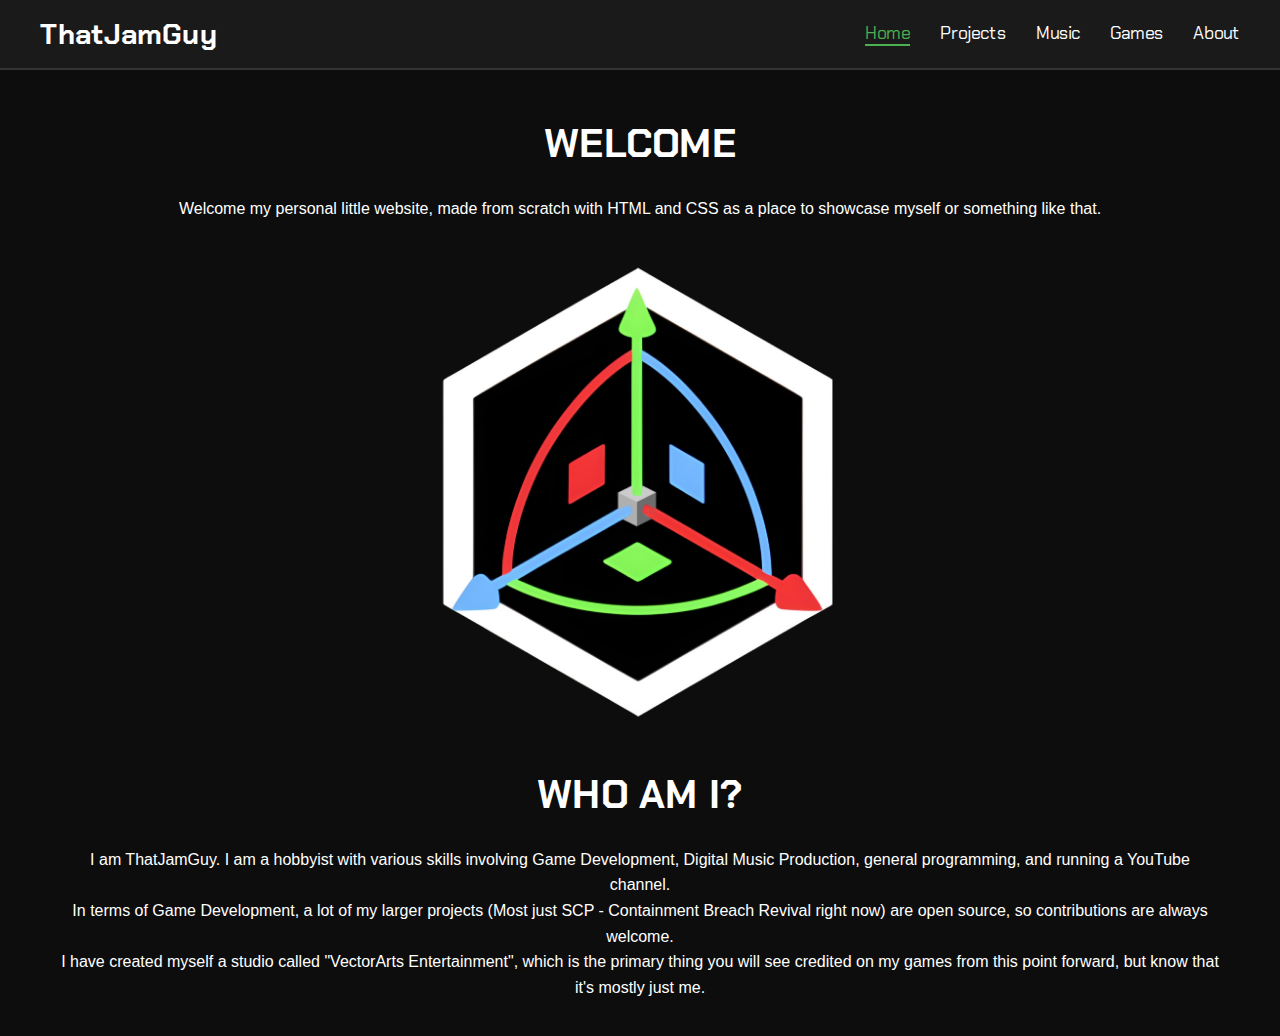
<file: index.html>
<!DOCTYPE html>
<html>
<head>
    <title>ThatJamGuy</title>
    <link rel="stylesheet" href="styles.css" />
</head>
<body>
    <main class="main-content">
        <div class="container">
            <h1>WELCOME</h1>
            <p>Welcome my personal little website, made from scratch with HTML and CSS as a place to showcase myself or something like that.</p>

            <div class="image-container">
                <img src="vectorarts.png" alt="Vector Arts Entertainment Logo" />
            </div>

            <h1>WHO AM I?</h1>
            <p>
                I am ThatJamGuy. I am a hobbyist with various skills involving Game Development, Digital Music Production, general programming, and running a YouTube channel. <br>
                In terms of Game Development, a lot of my larger projects (Most just SCP - Containment Breach Revival right now) are open source, so contributions are always welcome. <br>
                I have created myself a studio called "VectorArts Entertainment", which is the primary thing you will see credited on my games from this point forward, but know that it's mostly just me.
            </p>
        </div>
    </main>

    <script>
        fetch('header.html')
            .then(r => r.text())
            .then(html => {
                document.body.insertAdjacentHTML('afterbegin', html);
                document.querySelector(`.nav a[href="${window.location.pathname.split('/').pop() || 'index.html'}"]`)?.classList.add('active');
            });
    </script>
</body>
</html>
</file>
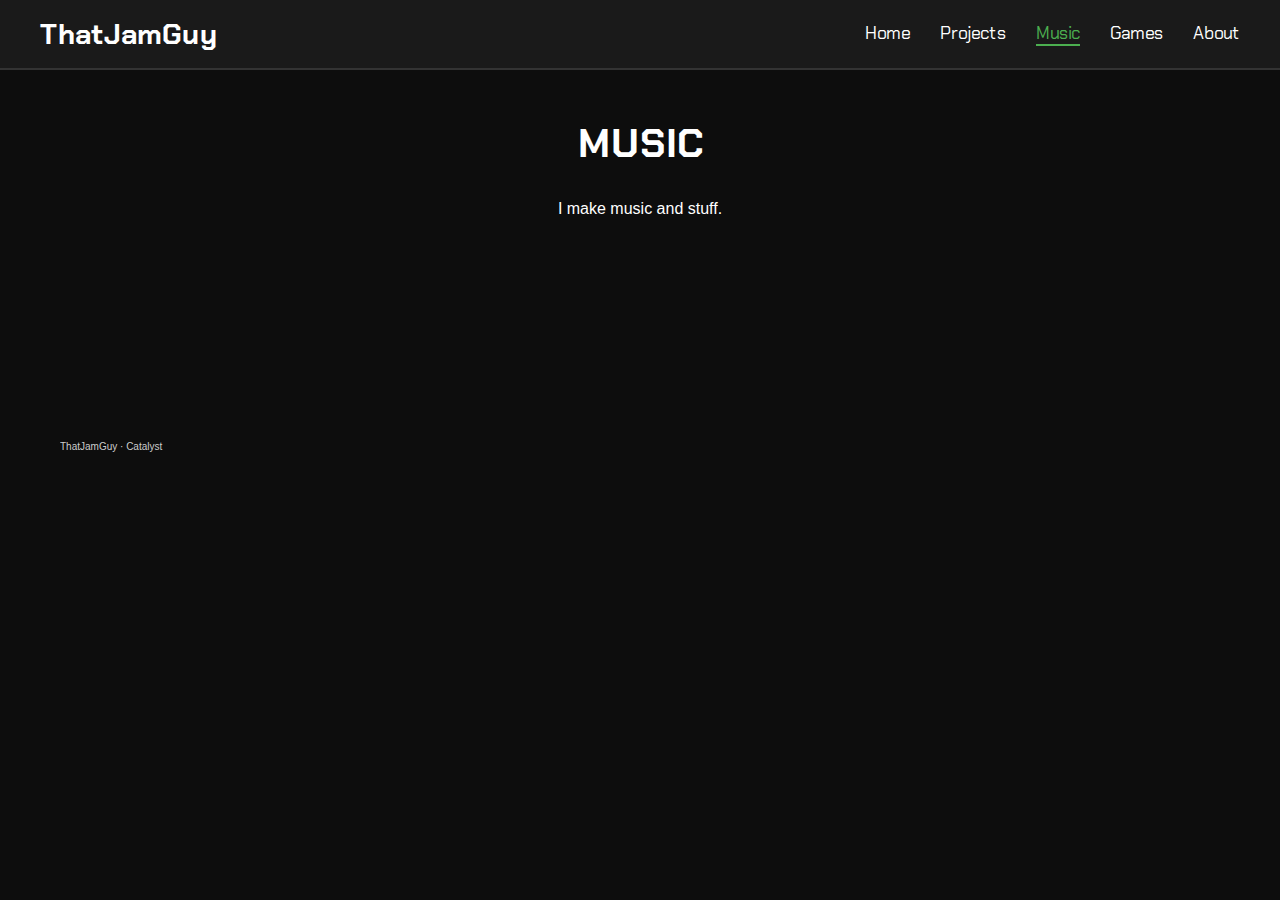
<file: music.html>
<!DOCTYPE html>
<html>
<head>
    <title>ThatJamGuy - Music</title>
    <link rel="stylesheet" href="styles.css" />
</head>
<body>
    <main class="main-content">
        <div class="container">
            <h1>MUSIC</h1>
            <p>I make music and stuff.</p>

            <iframe width="100%" height="200" scrolling="no" frameborder="no" allow="autoplay" src="https://w.soundcloud.com/player/?url=https%3A//api.soundcloud.com/tracks/2097277317&color=%23ff5500&auto_play=false&hide_related=false&show_comments=true&show_user=true&show_reposts=false&show_teaser=true&visual=true"></iframe><div style="font-size: 10px; color: #cccccc;line-break: anywhere;word-break: normal;overflow: hidden;white-space: nowrap;text-overflow: ellipsis; font-family: Interstate,Lucida Grande,Lucida Sans Unicode,Lucida Sans,Garuda,Verdana,Tahoma,sans-serif;font-weight: 100;"><a href="https://soundcloud.com/thatjamguy" title="ThatJamGuy" target="_blank" style="color: #cccccc; text-decoration: none;">ThatJamGuy</a> · <a href="https://soundcloud.com/thatjamguy/catalyst" title="Catalyst" target="_blank" style="color: #cccccc; text-decoration: none;">Catalyst</a></div>
        </div>
    </main>

    <script>
        fetch('header.html')
            .then(r => r.text())
            .then(html => {
                document.body.insertAdjacentHTML('afterbegin', html);
                document.querySelector(`.nav a[href="${window.location.pathname.split('/').pop() || 'index.html'}"]`)?.classList.add('active');
            });
    </script>
</body>

</html>
</file>
<file: styles.css>
@import url('https://fonts.googleapis.com/css2?family=Chakra+Petch:wght@400');

body {
    background-color: #0D0D0D;
    margin: 0;
    padding: 0;
    display: flex;
    flex-direction: column;
    min-height: 100vh;
}

.header {
    background-color: #1A1A1A;
    padding: 15px 0;
    border-bottom: 2px solid #333;
    position: sticky;
    top: 0;
    z-index: 100;
}

.header-content {
    max-width: 1200px;
    margin: 0 auto;
    display: flex;
    justify-content: space-between;
    align-items: center;
    padding: 0 20px;
}

.logo {
    color: white;
    font-family: "Chakra Petch", sans-serif;
    font-size: 1.8em;
    text-decoration: none;
    font-weight: bold;
}

.nav {
    display: flex;
    gap: 30px;
}

    .nav a {
        color: white;
        font-family: "Chakra Petch", sans-serif;
        text-decoration: none;
        font-size: 1.1em;
        transition: color 0.3s ease;
    }

        .nav a:hover {
            color: #4CAF50;
        }

        .nav a.active {
            color: #4CAF50;
            border-bottom: 2px solid #4CAF50;
        }

.main-content {
    flex: 1;
    display: flex;
    justify-content: center;
}

.container {
    max-width: 1200px;
    width: 100%;
    padding: 20px;
    box-sizing: border-box;
}

h1 {
    color: white;
    font-family: "Chakra Petch", sans-serif;
    font-size: 2.5em;
    text-align: center;
}

p {
    color: white;
    font-family: "Segoe UI", sans-serif;
    text-align: center;
    line-height: 1.6;
}

.image-container {
    display: flex;
    justify-content: center;
    margin: 20px 0;
}

    .image-container img {
        width: 500px;
        height: 500px;
        max-width: 100%;
        object-fit: contain;
    }

@media (max-width: 768px) {
    .header-content {
        flex-direction: column;
        gap: 15px;
    }

    .nav {
        gap: 20px;
    }

        .nav a {
            font-size: 1em;
        }
}
</file>
